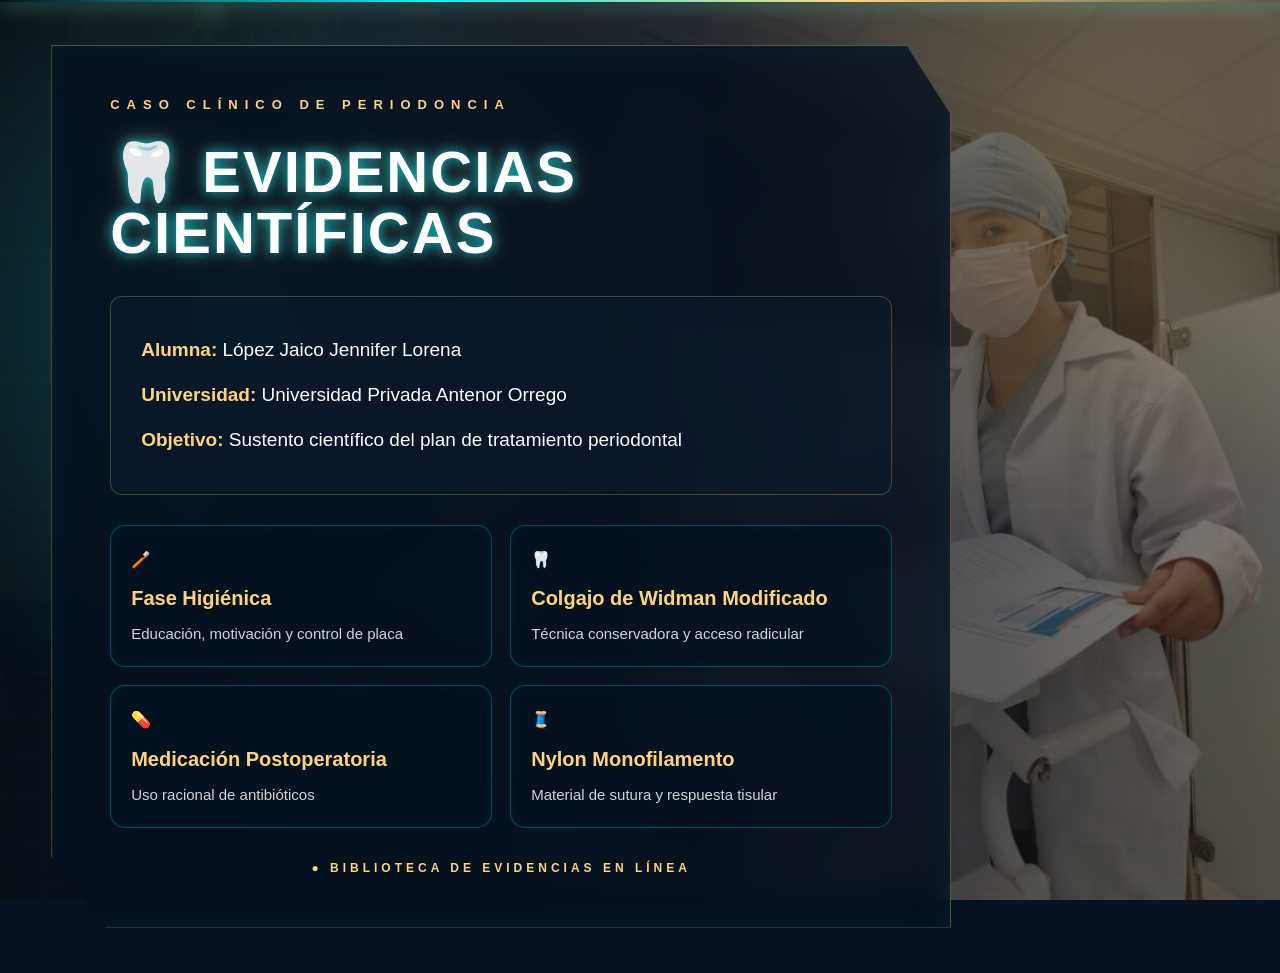
<file: index.html>
<!DOCTYPE html>
<html lang="es">

<head>
    <meta charset="UTF-8">
    <meta name="viewport" content="width=device-width, initial-scale=1.0">
    <title>Evidencias Científicas | Periodoncia</title>
    <link rel="stylesheet" href="style.css">
</head>

<body class="home-body">

    <div class="home-bg"></div>
    <div class="home-overlay"></div>
    <div class="tech-grid"></div>
    <div class="scan-line"></div>

    <main class="home-container">

        <section class="home-panel">

            <p class="classified">CASO CLÍNICO DE PERIODONCIA</p>

            <h1>🦷 EVIDENCIAS<br>CIENTÍFICAS</h1>

            <div class="info-box">
                <p><span>Alumna:</span> López Jaico Jennifer Lorena</p>
                <p><span>Universidad:</span> Universidad Privada Antenor Orrego</p>
                <p><span>Objetivo:</span> Sustento científico del plan de tratamiento periodontal</p>
            </div>

            <div class="evidence-menu">

                <a href="fase-higienica.html" class="home-btn">
                    🪥 <strong>Fase Higiénica</strong>
                    <small>Educación, motivación y control de placa</small>
                </a>

                <a href="widman-modificado.html" class="home-btn">
                    🦷 <strong>Colgajo de Widman Modificado</strong>
                    <small>Técnica conservadora y acceso radicular</small>
                </a>

                <a href="medicacion.html" class="home-btn">
                    💊 <strong>Medicación Postoperatoria</strong>
                    <small>Uso racional de antibióticos</small>
                </a>

                <a href="sutura-nylon.html" class="home-btn">
                    🧵 <strong>Nylon Monofilamento</strong>
                    <small>Material de sutura y respuesta tisular</small>
                </a>

            </div>

            <p class="online">● BIBLIOTECA DE EVIDENCIAS EN LÍNEA</p>

        </section>

    </main>

</body>

</html>
</file>
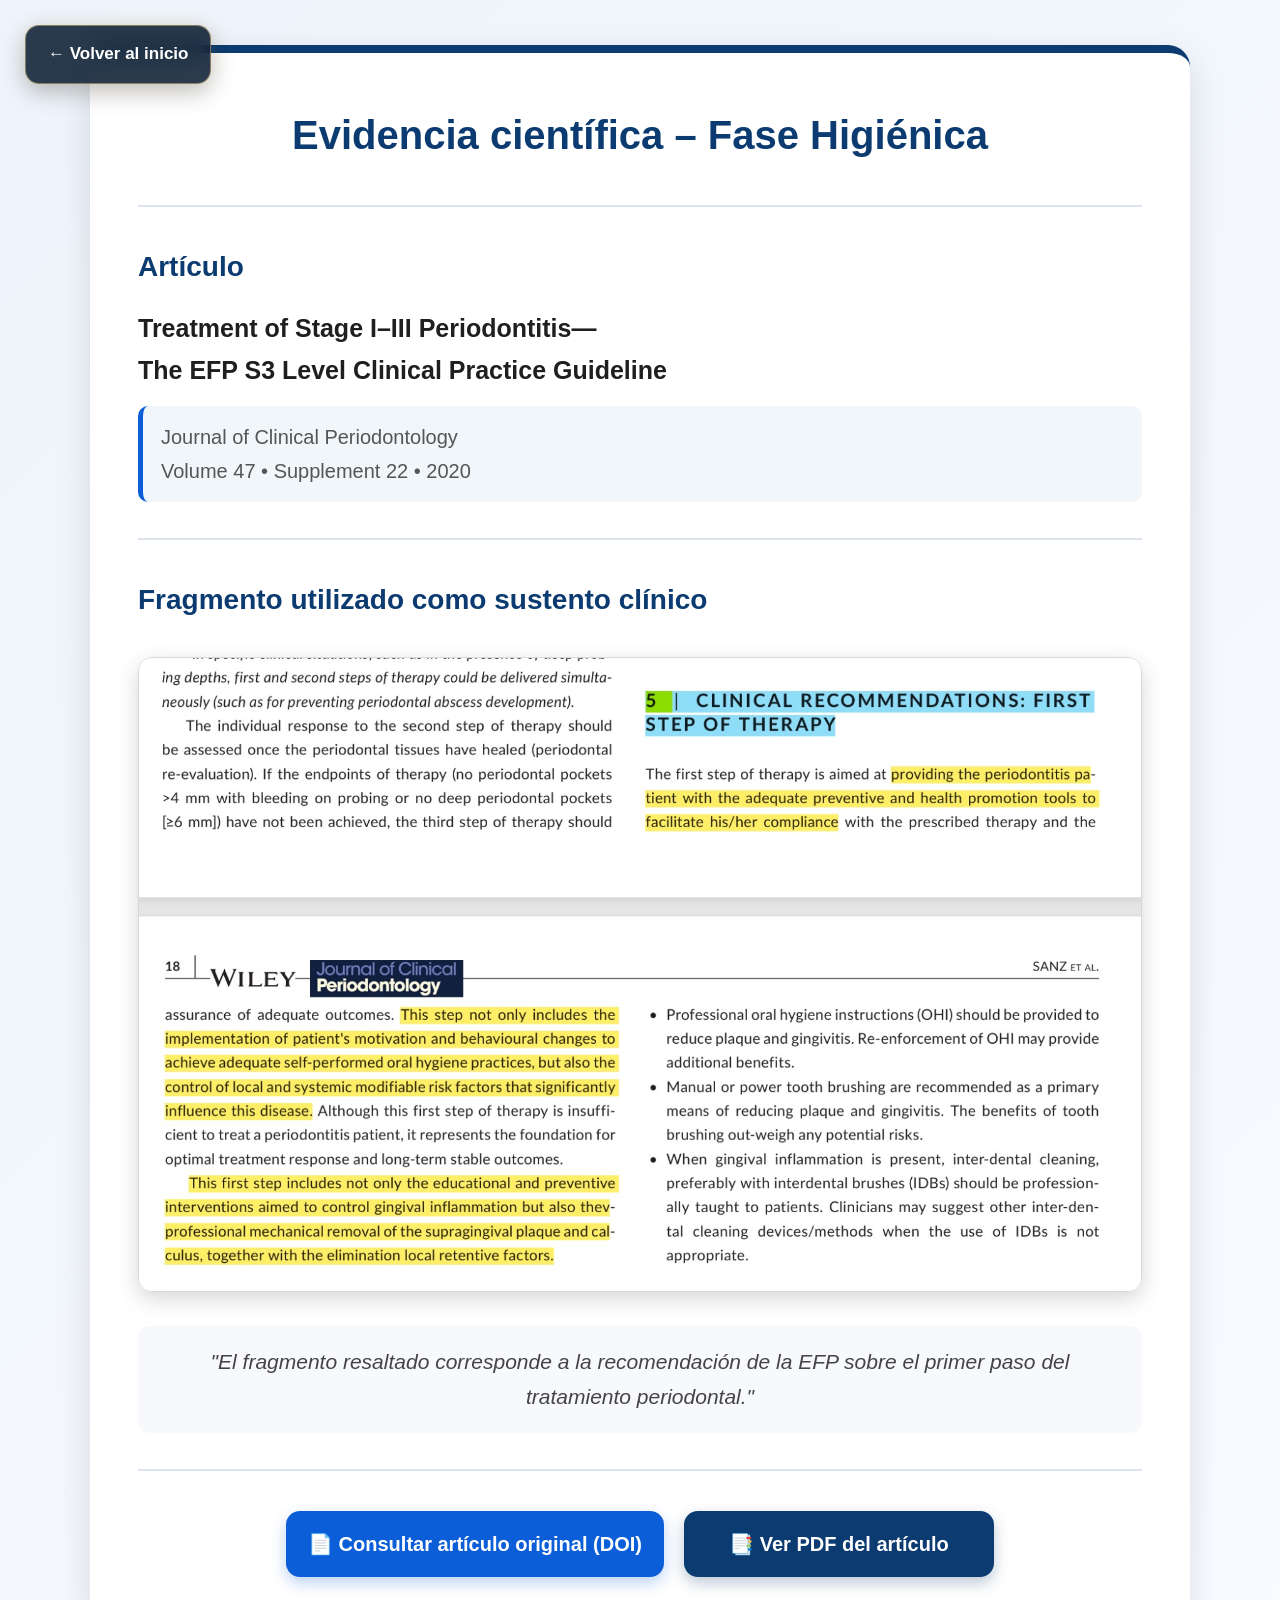
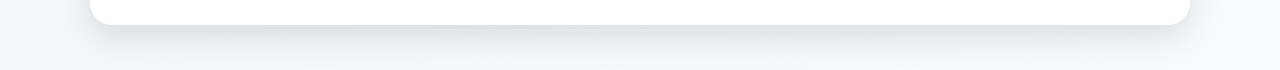
<file: fase-higienica.html>
<!DOCTYPE html>
<html lang="es">

<head>
    <meta charset="UTF-8">
    <meta name="viewport" content="width=device-width, initial-scale=1.0">
    <title>Evidencia científica – Fase Higiénica</title>

    <link rel="stylesheet" href="style.css">
</head>

<body>

    <!-- BOTÓN PARA VOLVER -->
    <a href="index.html" class="back-home">
        ← Volver al inicio
    </a>

    <main class="container">

        <section class="card">

            <h1>Evidencia científica – Fase Higiénica</h1>

            <hr>

            <h2>Artículo</h2>

            <p class="article-title">
                Treatment of Stage I–III Periodontitis—
                <br>
                The EFP S3 Level Clinical Practice Guideline
            </p>

            <p class="journal">
                Journal of Clinical Periodontology
                <br>
                Volume 47 • Supplement 22 • 2020
            </p>

            <hr>

            <h2>Fragmento utilizado como sustento clínico</h2>

            <img
                src="img/evidencia-fase-higienica.png"
                alt="Fragmento resaltado del artículo sobre fase higiénica periodontal"
                class="evidence-img">

            <p class="note">
                "El fragmento resaltado corresponde a la recomendación de la EFP sobre el primer paso del tratamiento periodontal."
            </p>

            <hr>

            <div class="btn-group">

                <a
                    href="https://doi.org/10.1111/jcpe.13290"
                    target="_blank"
                    rel="noopener noreferrer"
                    class="btn">

                    📄 Consultar artículo original (DOI)

                </a>

                <a
                    href="https://onlinelibrary.wiley.com/doi/pdf/10.1111/jcpe.13290"
                    target="_blank"
                    rel="noopener noreferrer"
                    class="btn btn-secondary">

                    📑 Ver PDF del artículo

                </a>

            </div>

        </section>

    </main>

</body>

</html>
</file>
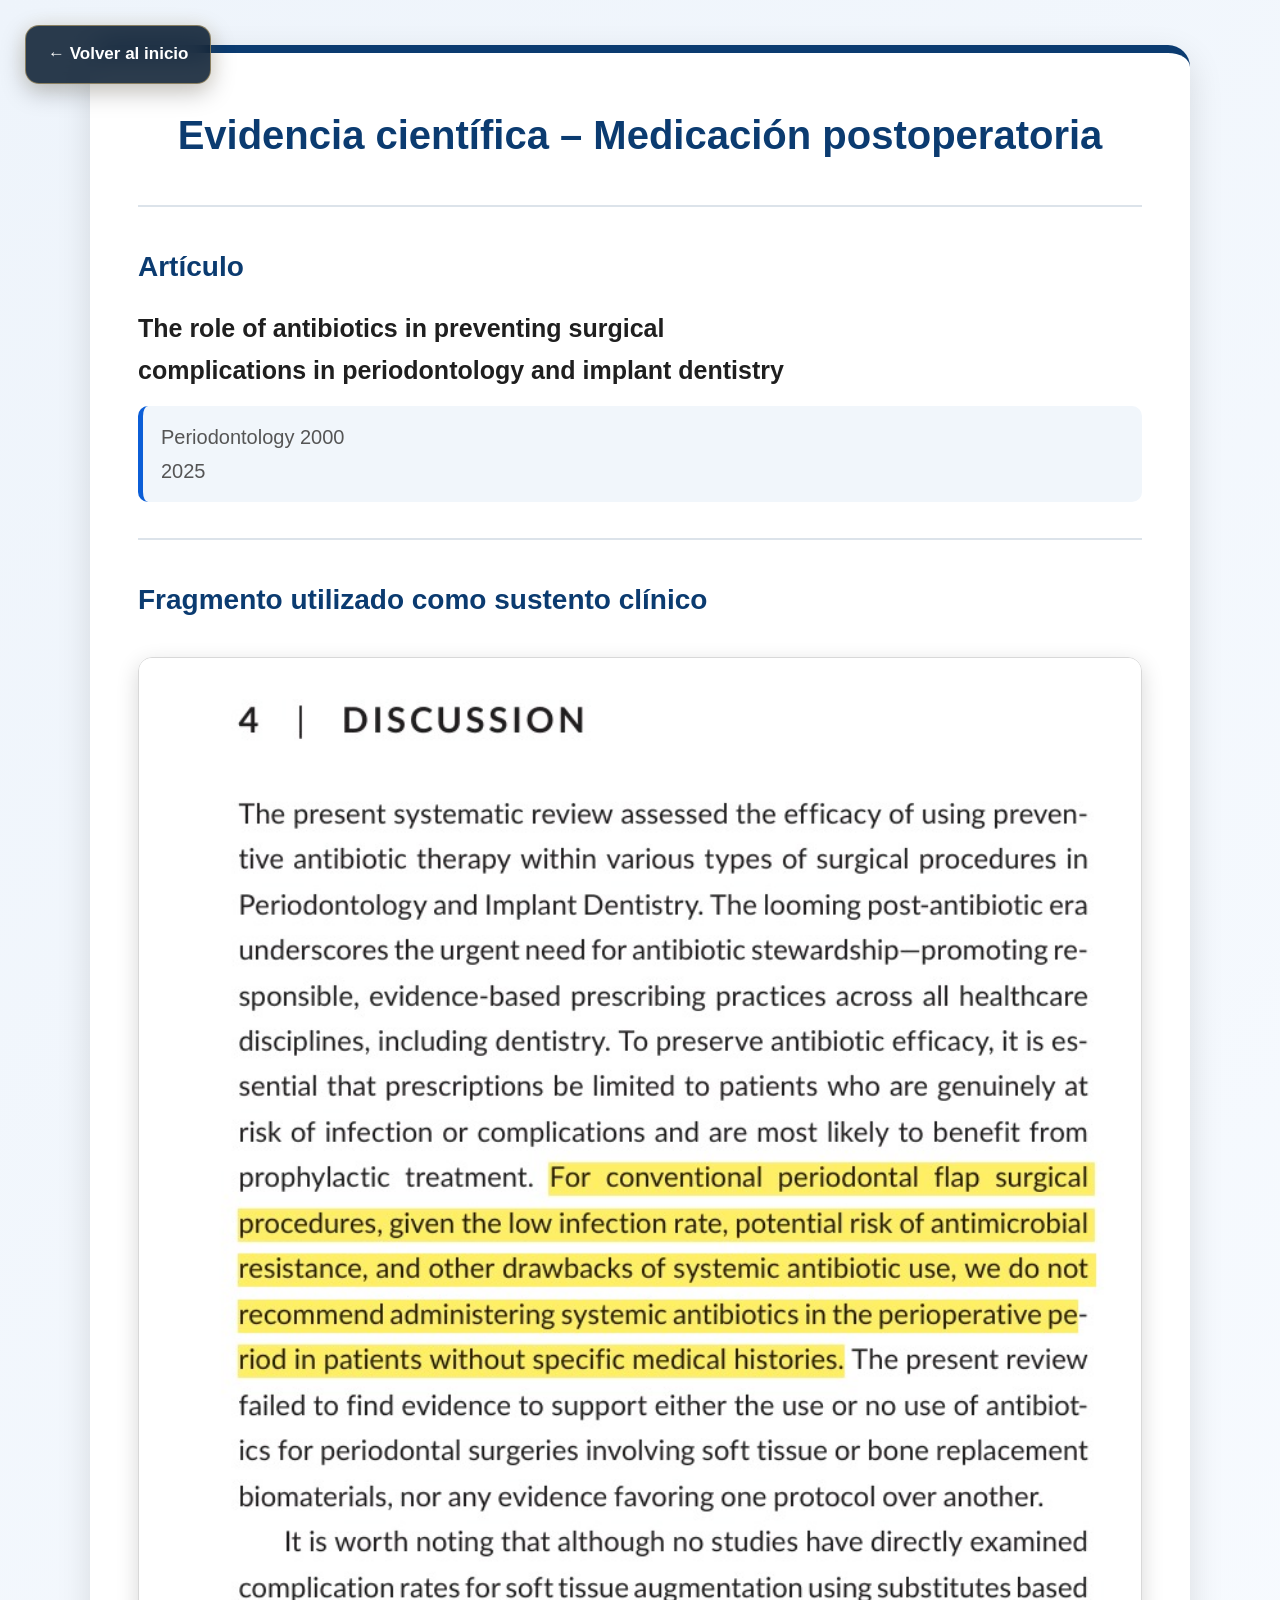
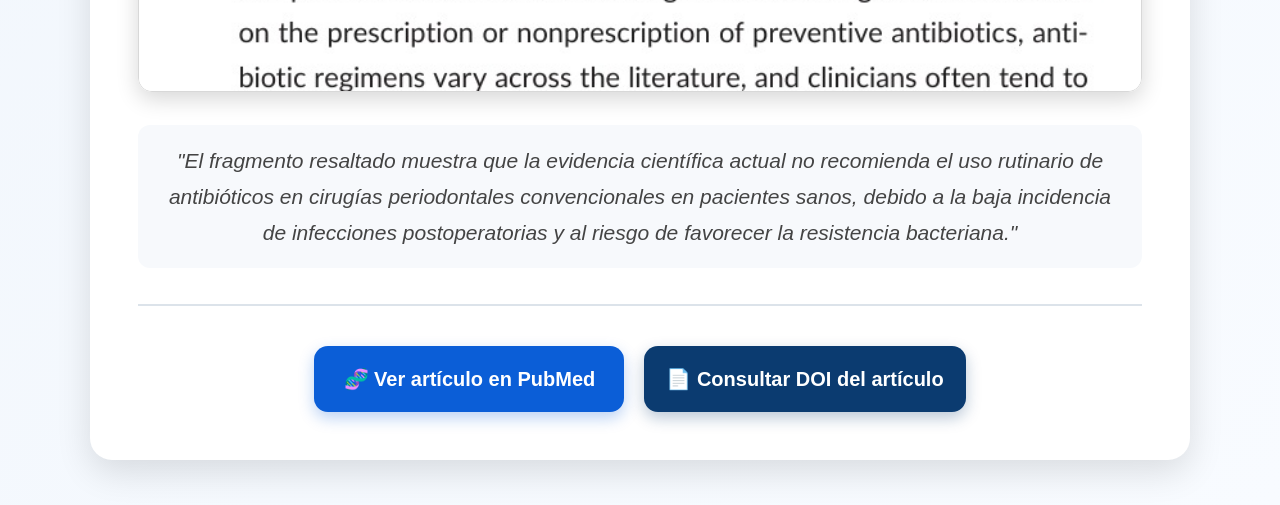
<file: medicacion.html>
<!DOCTYPE html>
<html lang="es">

<head>
    <meta charset="UTF-8">
    <meta name="viewport" content="width=device-width, initial-scale=1.0">
    <title>Evidencia científica – Medicación postoperatoria</title>

    <link rel="stylesheet" href="style.css">
</head>

<body>

    <!-- BOTÓN PARA VOLVER -->
    <a href="index.html" class="back-home">
        ← Volver al inicio
    </a>


    <main class="container">

        <section class="card">

            <h1>Evidencia científica – Medicación postoperatoria</h1>

            <hr>

            <h2>Artículo</h2>

            <p class="article-title">
                The role of antibiotics in preventing surgical
                <br>
                complications in periodontology and implant dentistry
            </p>

            <p class="journal">
                Periodontology 2000
                <br>
                2025
            </p>

            <hr>

            <h2>Fragmento utilizado como sustento clínico</h2>

            <img
                src="img/evidencia-medicacion.png"
                alt="Fragmento resaltado del artículo sobre el uso de antibióticos en cirugía periodontal"
                class="evidence-img">

            <p class="note">
                "El fragmento resaltado muestra que la evidencia científica actual no recomienda el uso rutinario de antibióticos en cirugías periodontales convencionales en pacientes sanos, debido a la baja incidencia de infecciones postoperatorias y al riesgo de favorecer la resistencia bacteriana."
            </p>

            <hr>

            <div class="btn-group">

                <a
                    href="https://pubmed.ncbi.nlm.nih.gov/40665923/"
                    target="_blank"
                    rel="noopener noreferrer"
                    class="btn">

                    🧬 Ver artículo en PubMed

                </a>

                <a
                    href="https://doi.org/10.1111/prd.12636"
                    target="_blank"
                    rel="noopener noreferrer"
                    class="btn btn-secondary">

                    📄 Consultar DOI del artículo

                </a>

            </div>

        </section>

    </main>

</body>

</html>
</file>
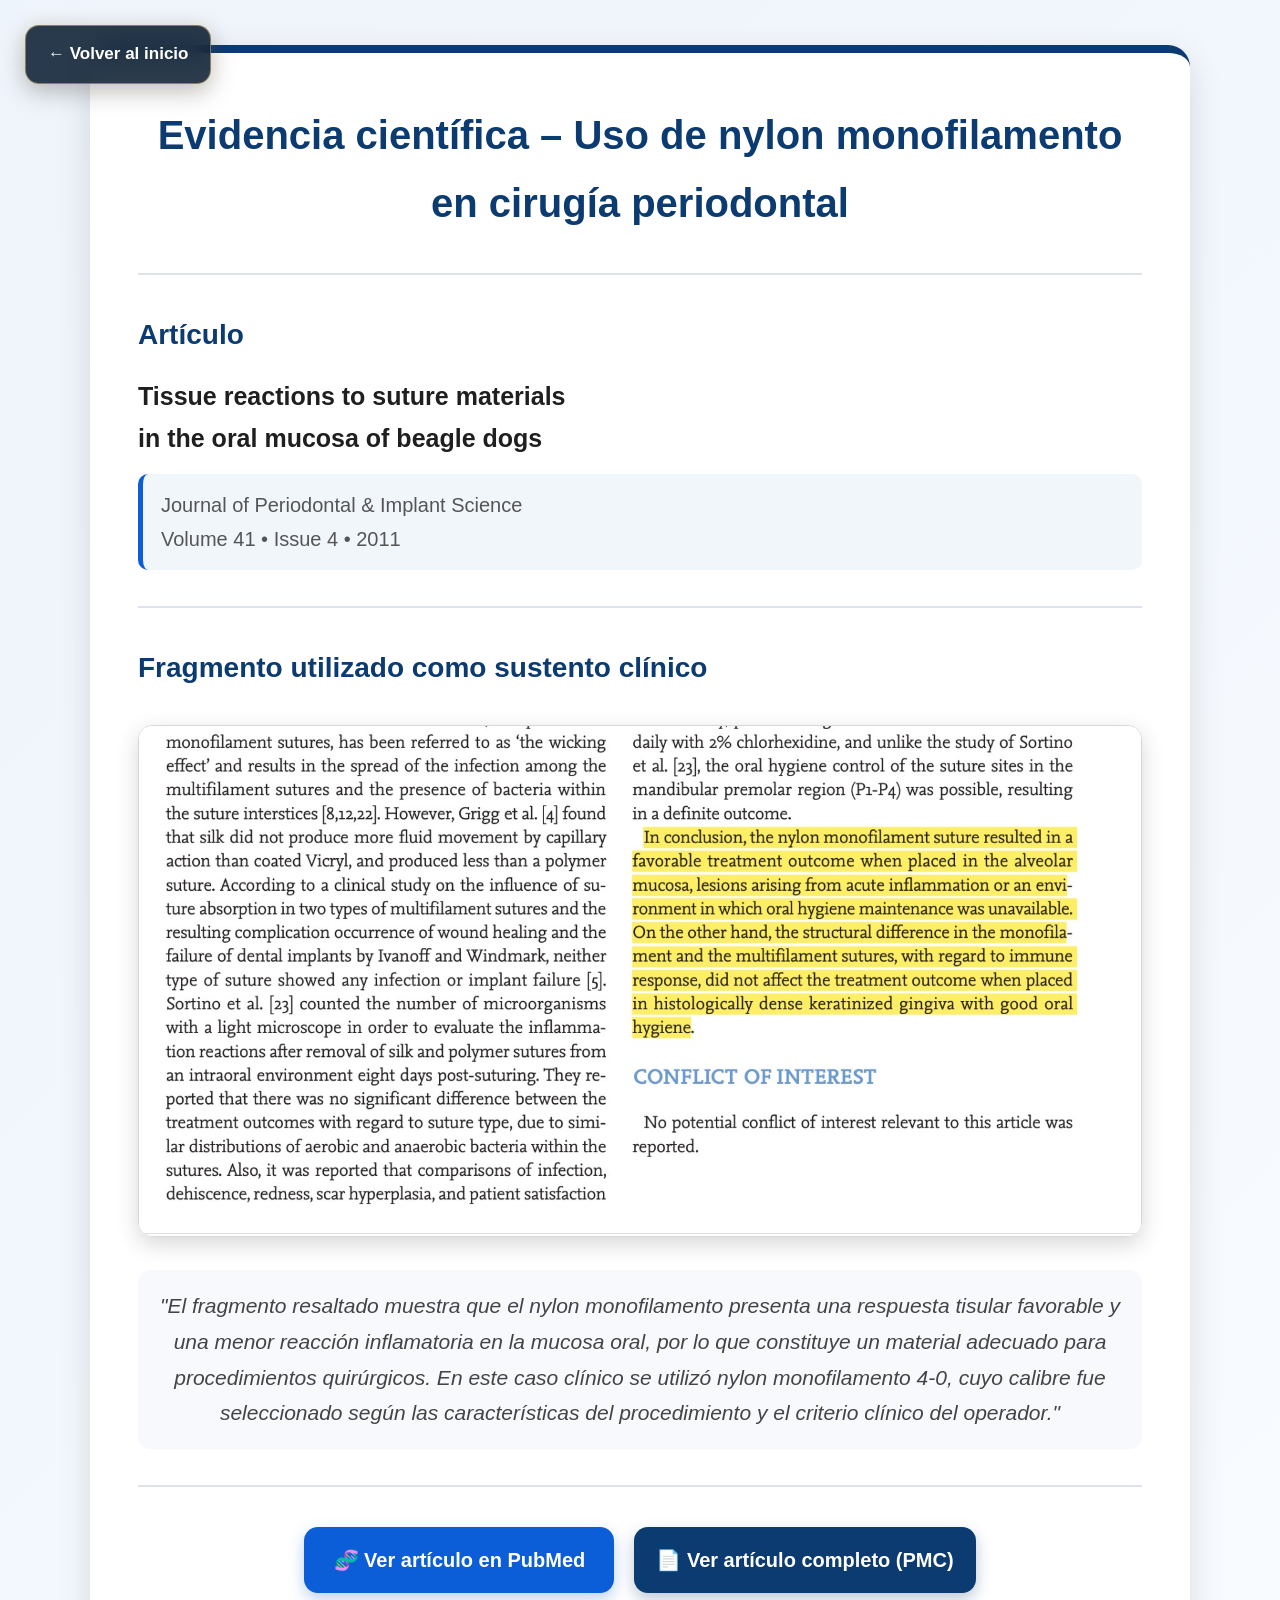
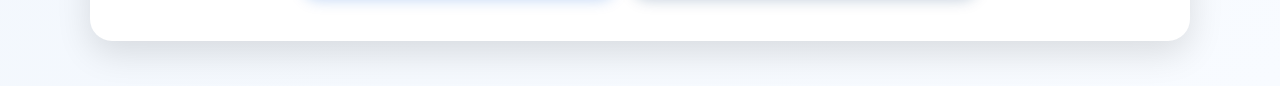
<file: sutura-nylon.html>
<!DOCTYPE html>
<html lang="es">

<head>
    <meta charset="UTF-8">
    <meta name="viewport" content="width=device-width, initial-scale=1.0">
    <title>Evidencia científica – Uso de nylon monofilamento en cirugía periodontal</title>

    <link rel="stylesheet" href="style.css">
</head>

<body>

    <!-- BOTÓN PARA VOLVER -->
    <a href="index.html" class="back-home">
        ← Volver al inicio
    </a>


    <main class="container">

        <section class="card">

            <h1>Evidencia científica – Uso de nylon monofilamento en cirugía periodontal</h1>

            <hr>

            <h2>Artículo</h2>

            <p class="article-title">
                Tissue reactions to suture materials
                <br>
                in the oral mucosa of beagle dogs
            </p>

            <p class="journal">
                Journal of Periodontal & Implant Science
                <br>
                Volume 41 • Issue 4 • 2011
            </p>

            <hr>

            <h2>Fragmento utilizado como sustento clínico</h2>

            <img
                src="img/evidencia-sutura-nylon.png"
                alt="Fragmento resaltado del artículo sobre nylon monofilamento en cirugía periodontal"
                class="evidence-img">

            <p class="note">
                "El fragmento resaltado muestra que el nylon monofilamento presenta una respuesta tisular favorable y una menor reacción inflamatoria en la mucosa oral, por lo que constituye un material adecuado para procedimientos quirúrgicos. En este caso clínico se utilizó nylon monofilamento 4-0, cuyo calibre fue seleccionado según las características del procedimiento y el criterio clínico del operador."
            </p>

            <hr>

            <div class="btn-group">

                <a
                    href="https://pubmed.ncbi.nlm.nih.gov/21954423/"
                    target="_blank"
                    rel="noopener noreferrer"
                    class="btn">

                    🧬 Ver artículo en PubMed

                </a>

                <a
                    href="https://pmc.ncbi.nlm.nih.gov/articles/PMC3175498/"
                    target="_blank"
                    rel="noopener noreferrer"
                    class="btn btn-secondary">

                    📄 Ver artículo completo (PMC)

                </a>

            </div>

        </section>

    </main>

</body>

</html>
</file>
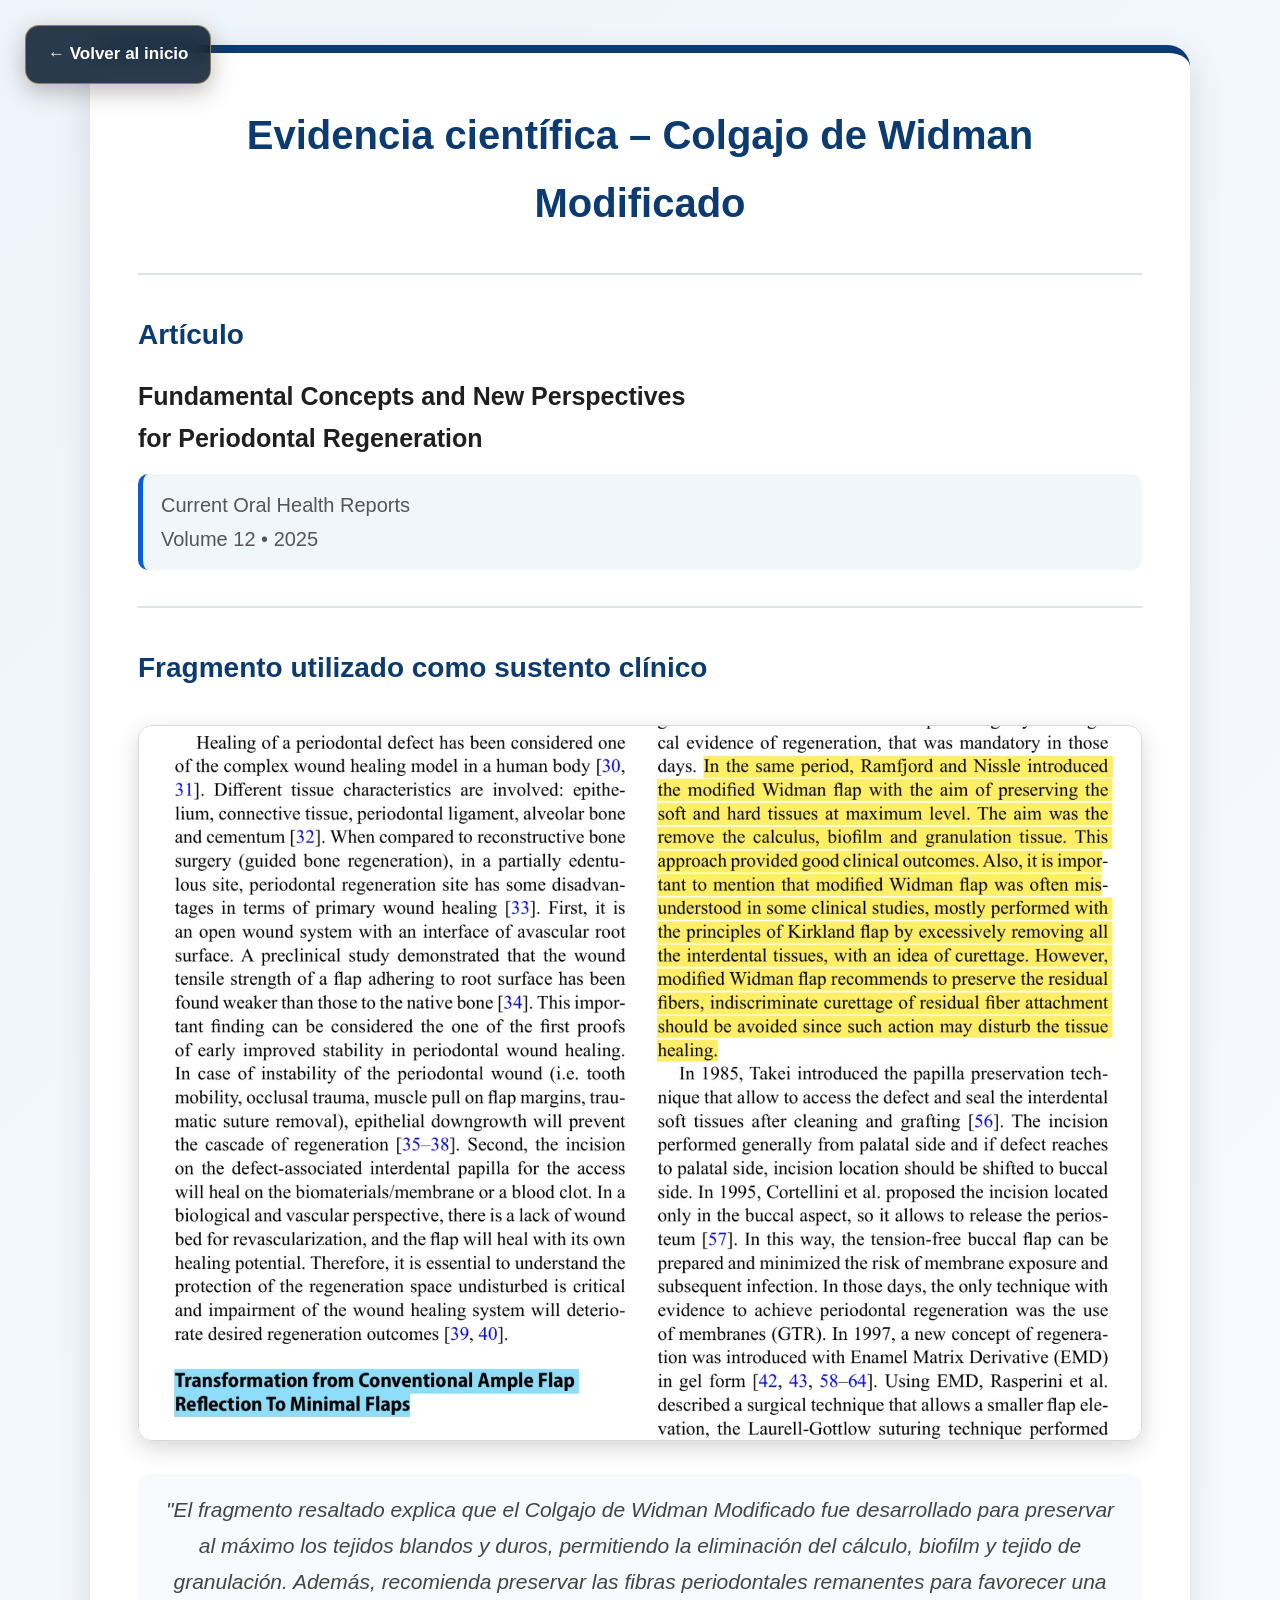
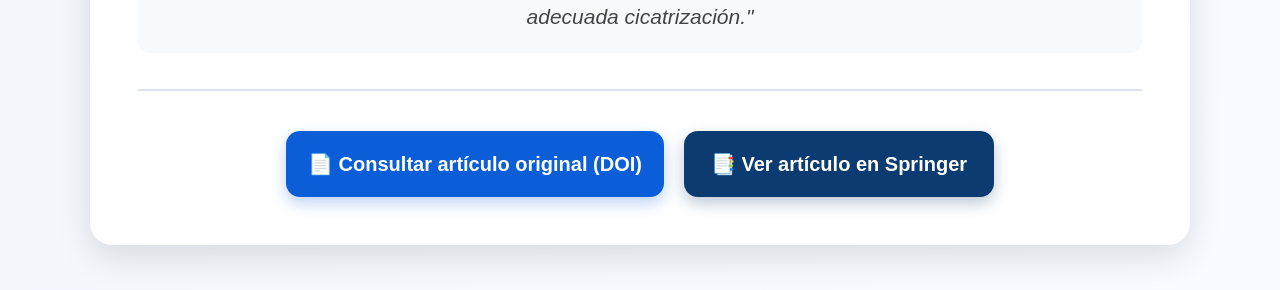
<file: widman-modificado.html>
<!DOCTYPE html>
<html lang="es">

<head>
    <meta charset="UTF-8">
    <meta name="viewport" content="width=device-width, initial-scale=1.0">
    <title>Evidencia científica – Colgajo de Widman Modificado</title>

    <link rel="stylesheet" href="style.css">
</head>

<body>

    <!-- BOTÓN PARA VOLVER -->
    <a href="index.html" class="back-home">
        ← Volver al inicio
    </a>

    <main class="container">

        <section class="card">

            <h1>Evidencia científica – Colgajo de Widman Modificado</h1>

            <hr>

            <h2>Artículo</h2>

            <p class="article-title">
                Fundamental Concepts and New Perspectives
                <br>
                for Periodontal Regeneration
            </p>

            <p class="journal">
                Current Oral Health Reports
                <br>
                Volume 12 • 2025
            </p>

            <hr>

            <h2>Fragmento utilizado como sustento clínico</h2>

            <img
                src="img/evidencia-widman.png"
                alt="Fragmento resaltado del artículo sobre el Colgajo de Widman Modificado"
                class="evidence-img">

            <p class="note">
                "El fragmento resaltado explica que el Colgajo de Widman Modificado fue desarrollado para preservar al máximo los tejidos blandos y duros, permitiendo la eliminación del cálculo, biofilm y tejido de granulación. Además, recomienda preservar las fibras periodontales remanentes para favorecer una adecuada cicatrización."
            </p>

            <hr>

            <div class="btn-group">

                <a
                    href="https://doi.org/10.1007/s40496-025-00406-6"
                    target="_blank"
                    rel="noopener noreferrer"
                    class="btn">

                    📄 Consultar artículo original (DOI)

                </a>

                <a
                    href="https://link.springer.com/article/10.1007/s40496-025-00406-6"
                    target="_blank"
                    rel="noopener noreferrer"
                    class="btn btn-secondary">

                    📑 Ver artículo en Springer

                </a>

            </div>

        </section>

    </main>

</body>

</html>
</file>
<file: style.css>
* {
    margin: 0;
    padding: 0;
    box-sizing: border-box;
}

body {
    font-family: "Segoe UI", Arial, Helvetica, sans-serif;
    background: linear-gradient(135deg, #eef4fb, #f8fbff);
    color: #222;
    line-height: 1.7;
}

.container {
    width: 92%;
    max-width: 1100px;
    margin: 45px auto;
}

.card {
    background: #ffffff;
    border-radius: 22px;
    padding: 48px;
    box-shadow: 0 12px 35px rgba(0, 0, 0, 0.12);
    border-top: 8px solid #0B3B70;
}

h1 {
    text-align: center;
    color: #0B3B70;
    font-size: 40px;
    margin-bottom: 32px;
}

h2 {
    color: #0B3B70;
    margin-top: 30px;
    margin-bottom: 16px;
    font-size: 28px;
}

.article-title {
    font-size: 25px;
    font-weight: 700;
    color: #1f1f1f;
    margin-bottom: 14px;
}

.journal {
    font-size: 20px;
    color: #555;
    background: #f1f6fb;
    padding: 14px 18px;
    border-left: 5px solid #0B5ED7;
    border-radius: 10px;
}

hr {
    border: none;
    border-top: 2px solid #dce3ea;
    margin: 36px 0;
}

.evidence-img {
    width: 100%;
    border-radius: 14px;
    border: 1px solid #d8d8d8;
    box-shadow: 0 7px 22px rgba(0, 0, 0, 0.16);
    margin-top: 18px;
    transition: 0.3s;
}

.evidence-img:hover {
    transform: scale(1.01);
}

.note {
    margin-top: 25px;
    text-align: center;
    font-size: 21px;
    color: #444;
    font-style: italic;
    background: #f7f9fc;
    padding: 18px;
    border-radius: 12px;
}

.btn-group {
    display: flex;
    justify-content: center;
    gap: 20px;
    flex-wrap: wrap;
    margin-top: 40px;
}

.btn {
    display: inline-block;
    min-width: 310px;
    text-align: center;
    text-decoration: none;
    background: #0B5ED7;
    color: white;
    font-size: 20px;
    padding: 16px 22px;
    border-radius: 14px;
    transition: 0.3s;
    font-weight: 700;
    cursor: pointer;
    box-shadow: 0 6px 15px rgba(11, 94, 215, 0.28);
}

.btn-secondary {
    background: #0B3B70;
    box-shadow: 0 6px 15px rgba(11, 59, 112, 0.28);
}

.btn:hover {
    background: #094eb3;
    transform: translateY(-3px);
}

.btn-secondary:hover {
    background: #082f59;
    transform: translateY(-3px);
}

@media (max-width: 768px) {
    .card {
        padding: 26px;
    }

    h1 {
        font-size: 30px;
    }

    h2 {
        font-size: 24px;
    }

    .article-title {
        font-size: 20px;
    }

    .journal {
        font-size: 18px;
    }

    .note {
        font-size: 18px;
    }

    .btn {
        width: 100%;
        font-size: 19px;
    }
}

/* ==========================================
   PORTADA
========================================== */

.subtitle{

    text-align:center;

    font-size:24px;

    color:#555;

    margin-top:15px;

    margin-bottom:25px;

}

.menu{

    display:flex;

    flex-direction:column;

    gap:22px;

    margin-top:35px;

}

.menu-btn{

    display:block;

    text-decoration:none;

    background:#0B5ED7;

    color:white;

    font-size:22px;

    font-weight:600;

    text-align:center;

    padding:20px;

    border-radius:14px;

    transition:.30s;

}

.menu-btn:hover{

    background:#084298;

    transform:translateY(-3px);

}

.footer{

    margin-top:25px;

    text-align:center;

    font-size:20px;

    color:#666;

    font-style:italic;

}


/* ==========================================
   PORTADA ELEGANTE
========================================== */

.home-card {
    position: relative;
    overflow: hidden;
}

.home-card::before {
    content: "";
    position: absolute;
    top: -120px;
    right: -120px;
    width: 300px;
    height: 300px;
    background: rgba(11, 94, 215, 0.10);
    border-radius: 50%;
}

.home-header {
    text-align: center;
    position: relative;
    z-index: 1;
}

.badge {
    display: inline-block;
    background: #eaf2ff;
    color: #0B3B70;
    padding: 10px 22px;
    border-radius: 999px;
    font-weight: 700;
    margin-bottom: 20px;
}

.student {
    font-size: 21px;
    color: #444;
    margin-top: 25px;
    line-height: 1.8;
}

.evidence-grid {
    display: grid;
    grid-template-columns: repeat(2, 1fr);
    gap: 22px;
    margin-top: 35px;
}

.evidence-card {
    display: flex;
    align-items: center;
    gap: 18px;
    text-decoration: none;
    background: linear-gradient(135deg, #0B5ED7, #0B3B70);
    color: white;
    padding: 24px;
    border-radius: 18px;
    box-shadow: 0 8px 22px rgba(11, 94, 215, 0.25);
    transition: 0.3s;
}

.evidence-card:hover {
    transform: translateY(-5px);
}

.evidence-card .icon {
    font-size: 38px;
}

.evidence-card strong {
    display: block;
    font-size: 22px;
}

.evidence-card small {
    display: block;
    font-size: 16px;
    margin-top: 6px;
    opacity: 0.9;
}

@media(max-width:768px) {
    .evidence-grid {
        grid-template-columns: 1fr;
    }
}

/* ==========================================
   PORTADA PREMIUM AZUL + DORADO
========================================== */

.home-body{
    min-height:100vh;
    background:#071321;
    color:white;
    overflow-x:hidden;
}

/* Imagen de fondo */

.home-bg{

    position:fixed;
    inset:0;

    background-image:

        linear-gradient(
            90deg,
            rgba(3,10,18,.93) 0%,
            rgba(6,18,34,.82) 45%,
            rgba(36,28,20,.45) 100%
        ),

        url("img/fondo-periodoncia.jpg");

    background-size:cover;
    background-position:center;

    filter:brightness(.82);

    z-index:-4;

}

/* Luces */

.home-overlay{

    position:fixed;
    inset:0;

    background:

        radial-gradient(circle at 18% 35%,
        rgba(0,240,255,.18),
        transparent 35%),

        radial-gradient(circle at 82% 18%,
        rgba(255,211,122,.22),
        transparent 30%);

    z-index:-3;

}

/* Cuadrícula */

.tech-grid{

    position:fixed;
    inset:0;

    background-image:

        linear-gradient(rgba(0,240,255,.06) 1px,transparent 1px),

        linear-gradient(90deg,rgba(255,211,122,.05) 1px,transparent 1px);

    background-size:42px 42px;

    opacity:.45;

    z-index:-2;

}

/* Línea animada */

.scan-line{

    position:fixed;

    top:0;
    left:0;

    width:100%;
    height:2px;

    background:linear-gradient(

        90deg,

        transparent,

        #00F0FF,

        #FFD37A,

        transparent

    );

    box-shadow:

        0 0 18px #00F0FF,

        0 0 24px #FFD37A;

    animation:scanMove 5s linear infinite;

    z-index:-1;

}

/* Contenedor */

.home-container{

    min-height:100vh;

    width:92%;

    max-width:1200px;

    margin:auto;

    display:flex;

    align-items:center;

    padding:45px 0;

}

/* Panel principal */

.home-panel{

    width:100%;
    max-width:900px;

    padding:48px 58px;

    background:rgba(5,16,30,.82);

    border:1px solid rgba(255,211,122,.32);

    backdrop-filter:blur(16px);

    box-shadow:

        0 0 40px rgba(0,240,255,.15),

        0 0 28px rgba(255,211,122,.08),

        inset 0 0 30px rgba(0,240,255,.05);

    clip-path:polygon(
        0 0,
        95% 0,
        100% 8%,
        100% 100%,
        6% 100%,
        0 92%
    );

    animation:panelIn .9s ease;

}

/* Texto superior */

.classified{

    color:#FFD37A;

    letter-spacing:7px;

    font-size:13px;

    font-weight:700;

    margin-bottom:26px;

}

/* Título */

.home-panel h1{

    color:white;

    text-align:left;

    font-size:58px;

    line-height:1.05;

    letter-spacing:2px;

    margin-bottom:32px;

    text-shadow:

        0 0 12px rgba(0,240,255,.75),

        0 0 24px rgba(255,211,122,.30);

}

/* Caja de información */

.home-panel .info-box{

    padding:24px 30px;

    border-radius:12px;

    border:1px solid rgba(255,211,122,.25);

    background:rgba(13,28,46,.45);

    margin-bottom:30px;

}

.home-panel .info-box p{

    font-size:19px;

    color:white;

    margin:13px 0;

}

.home-panel .info-box span{

    color:#FFD37A;

    font-weight:700;

}

/* Tarjetas */

.evidence-menu{

    display:grid;

    grid-template-columns:repeat(2,1fr);

    gap:18px;

    margin:30px 0;

}

.home-btn{

    display:block;

    text-decoration:none;

    color:white;

    padding:20px;

    border-radius:15px;

    border:1px solid rgba(0,240,255,.28);

    background:rgba(5,18,32,.72);

    transition:.35s;

    box-shadow:

        inset 0 0 15px rgba(0,240,255,.04);

}

.home-btn:hover{

    transform:translateY(-6px);

    border-color:#FFD37A;

    background:rgba(8,25,45,.82);

    box-shadow:

        0 0 22px rgba(0,240,255,.18),

        0 0 28px rgba(255,211,122,.18);

}

.home-btn strong{

    display:block;

    margin-top:8px;

    font-size:20px;

    color:#FFD37A;

}

.home-btn small{

    display:block;

    margin-top:6px;

    color:rgba(255,255,255,.82);

    font-size:15px;

}

/* Texto inferior */

.online{

    text-align:center;

    color:#FFD37A;

    letter-spacing:4px;

    font-size:12px;

    font-weight:700;

    margin-top:30px;

}

/* Animaciones */

@keyframes scanMove{

    0%{top:0;}

    100%{top:100%;}

}

@keyframes panelIn{

    from{

        opacity:0;

        transform:translateY(30px);

        filter:blur(8px);

    }

    to{

        opacity:1;

        transform:translateY(0);

        filter:blur(0);

    }

}

@media(max-width:850px){

    .home-panel{

        padding:32px 26px;

        clip-path:none;

        border-radius:20px;

    }

    .home-panel h1{

        font-size:40px;

        text-align:center;

    }

    .classified{

        text-align:center;

        letter-spacing:4px;

    }

    .evidence-menu{

        grid-template-columns:1fr;

    }

}


/* ==========================================
   BOTÓN VOLVER AL INICIO
========================================== */

.back-home{

    position:fixed;

    top:25px;

    left:25px;

    z-index:9999;

    text-decoration:none;

    color:white;

    font-size:17px;

    font-weight:700;

    padding:14px 22px;

    border-radius:14px;

    background:rgba(7,25,45,.85);

    border:1px solid rgba(255,211,122,.45);

    backdrop-filter:blur(12px);

    box-shadow:
        0 8px 25px rgba(0,0,0,.25),
        0 0 18px rgba(255,211,122,.12);

    transition:.30s;

}

.back-home:hover{

    background:#0B3B70;

    color:#FFD37A;

    transform:translateY(-3px);

    box-shadow:
        0 0 22px rgba(255,211,122,.30);

}
</file>
